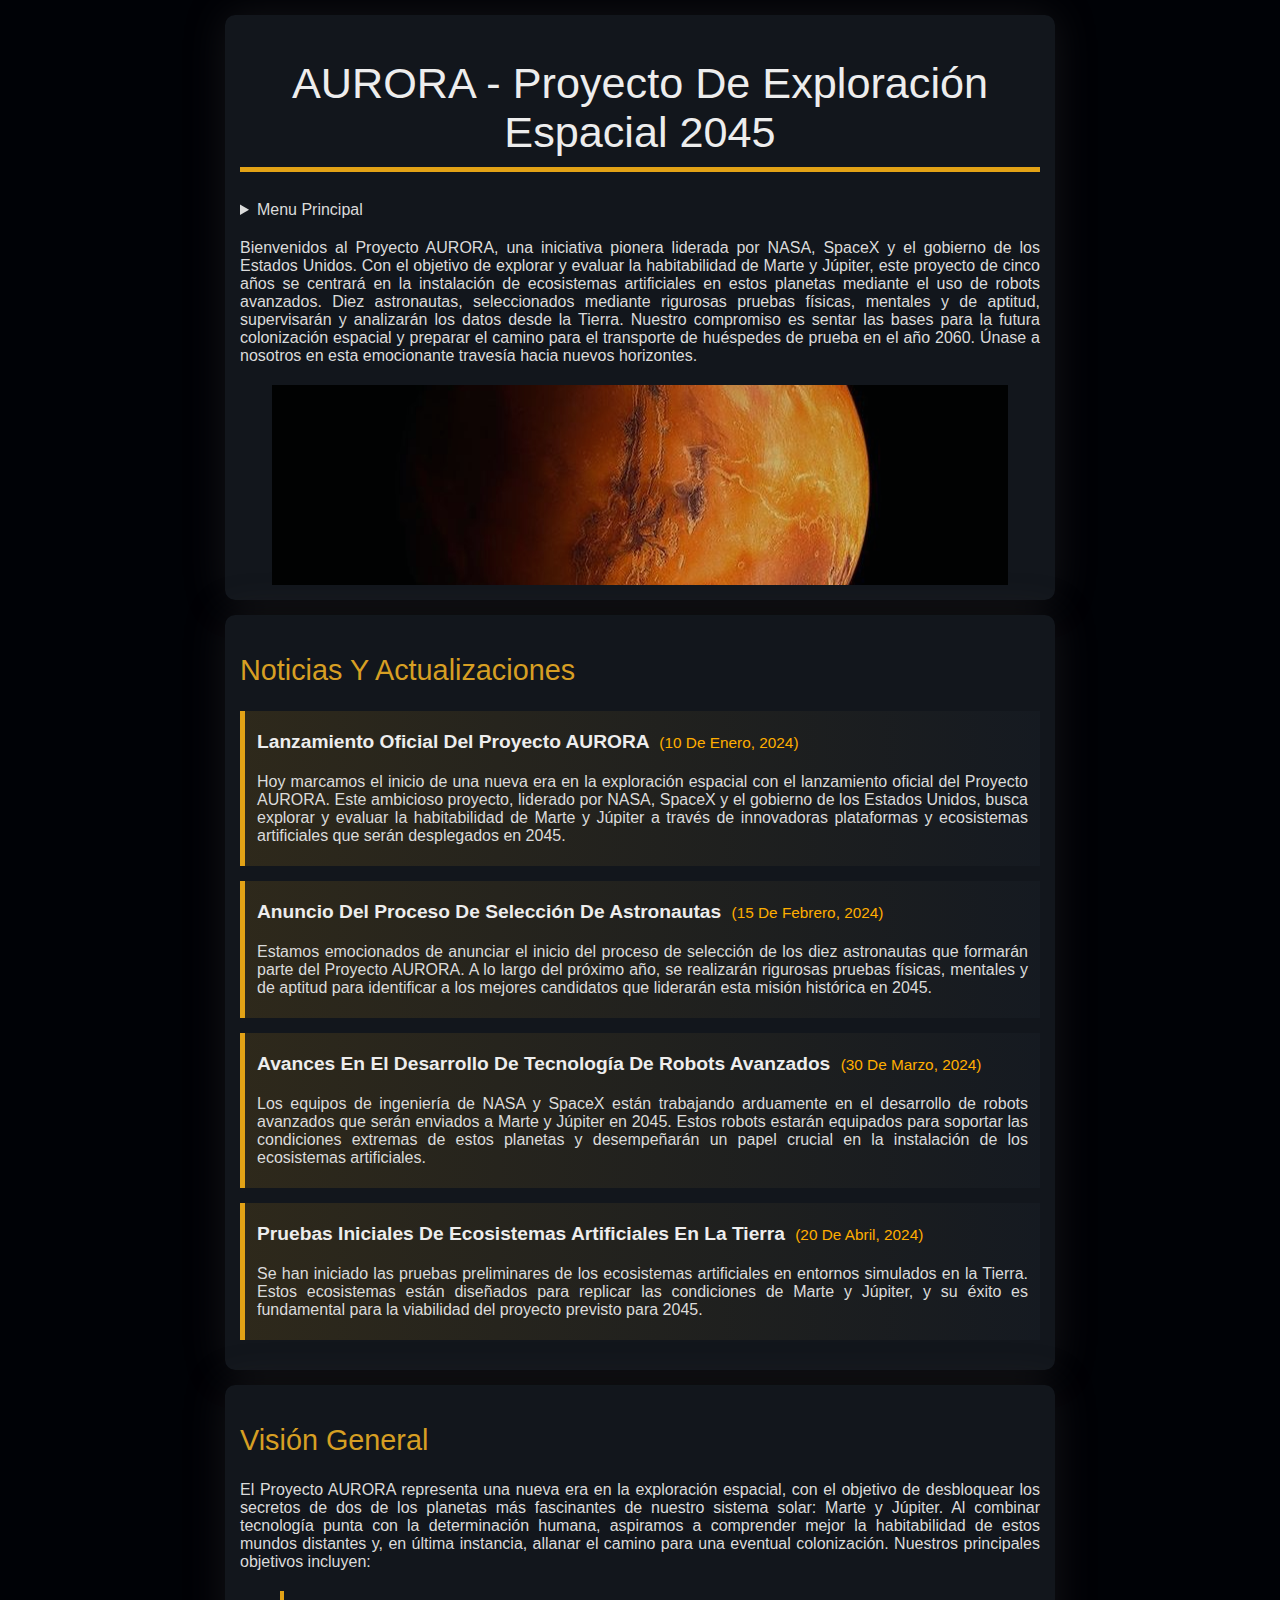
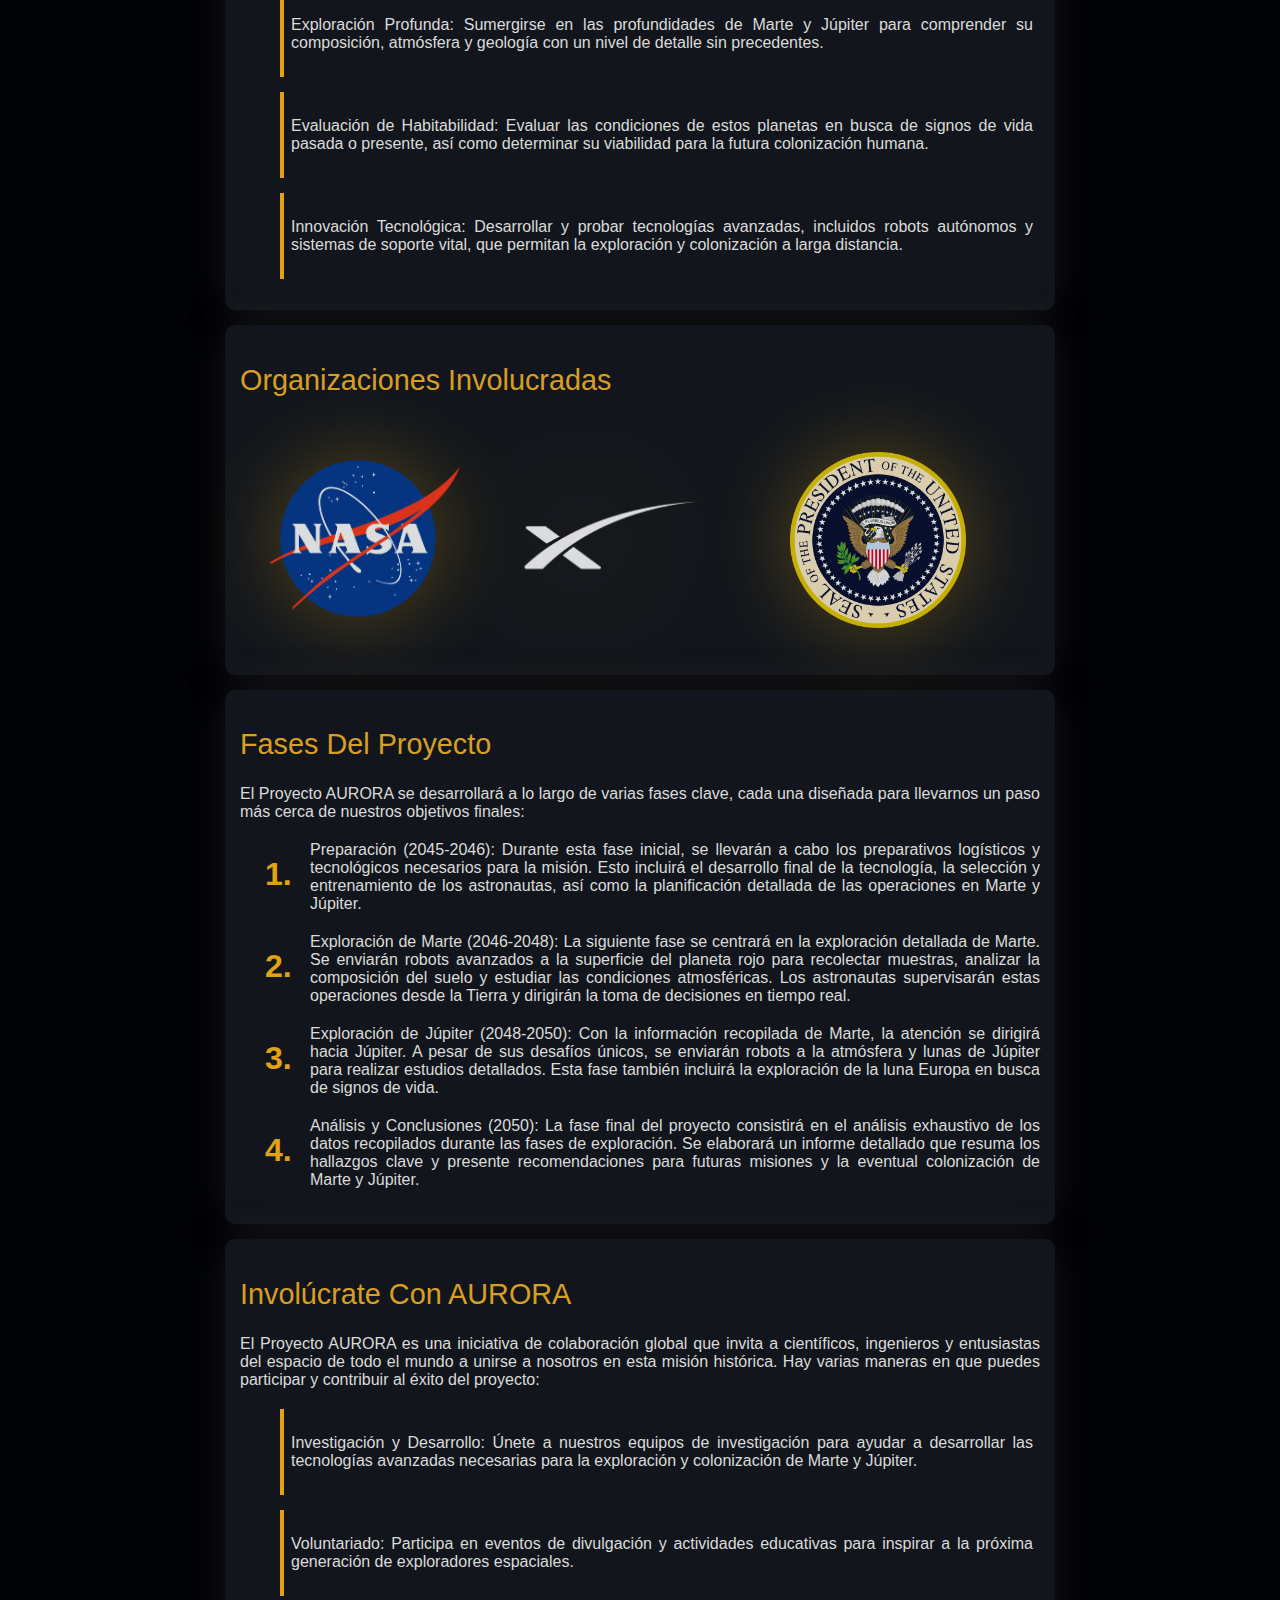
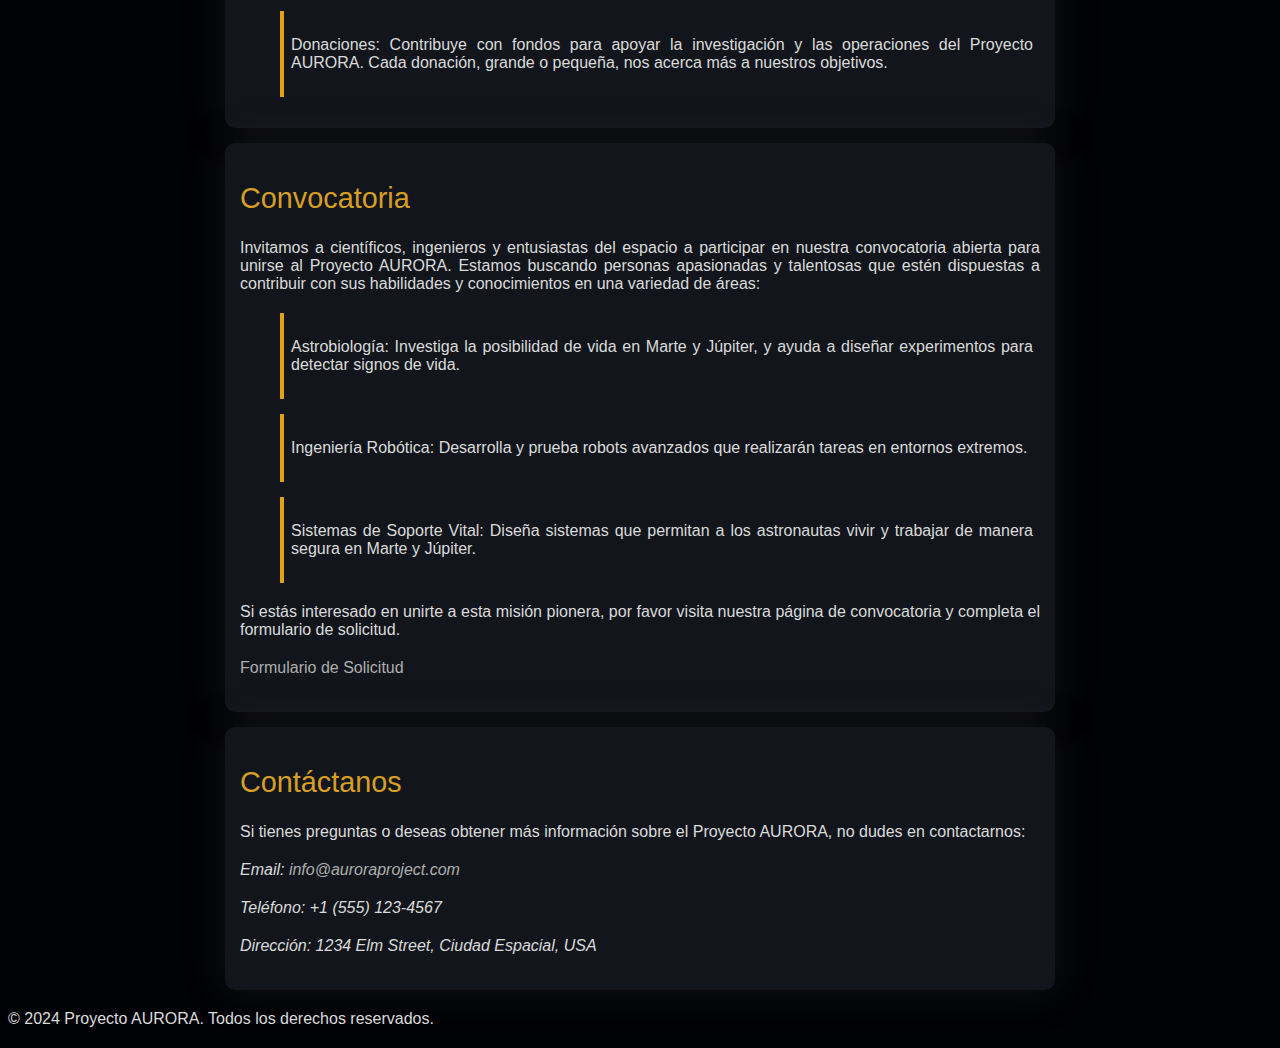
<file: index.html>
<!DOCTYPE html>
<html lang="es">
<head>
    <meta charset="UTF-8">
    <meta name="viewport" content="width=device-width, initial-scale=1.0">
    <meta name="description" content="Únete al Proyecto AURORA, una iniciativa pionera liderada por NASA, SpaceX y el gobierno de los Estados Unidos, para explorar la habitabilidad de Marte y Júpiter mediante tecnología avanzada y ecosistemas artificiales.">
    
    <title>AURORA</title>
    <link rel="stylesheet" href="styles.css">
    <link rel="icon" href="images/favicon.png" type="image/png">
</head>
<body>
    
    <!--Principal-->
    <header role="banner">
        <div class="section">
            <h1>AURORA - Proyecto de exploración espacial 2045</h1>
            <!--Menu-->
            <nav aria-label="Menu Principal">
                <details class="menu">
                    <summary class="menu-summary">Menu Principal</summary>
                    <ul class="menu">
                        <li class="menu-option"><a href="#not">Noticias y Actualizaciones</a></li>
                        <li class="menu-option"><a href="#vis">Visión General</a></li>
                        <li class="menu-option"><a href="#org">Organizaciones Involucradas</a></li>
                        <li class="menu-option"><a href="#fas">Fases del proyecto</a></li>
                        <li class="menu-option"><a href="#inv">Involúcrate con AURORA</a></li>
                        <li class="menu-option"><a href="#conv">Convocatoria</a></li>
                        <li class="menu-option"><a href="#cont">Contáctanos</a></li>
                    </ul>
                </details>
            </nav>
            <p>Bienvenidos al Proyecto AURORA, una iniciativa pionera liderada por NASA, SpaceX y el gobierno de los Estados Unidos. Con el objetivo de explorar y evaluar la habitabilidad de Marte y Júpiter, este proyecto de cinco años se centrará en la instalación de ecosistemas artificiales en estos planetas mediante el uso de robots avanzados. Diez astronautas, seleccionados mediante rigurosas pruebas físicas, mentales y de aptitud, supervisarán y analizarán los datos desde la Tierra. Nuestro compromiso es sentar las bases para la futura colonización espacial y preparar el camino para el transporte de huéspedes de prueba en el año 2060. Únase a nosotros en esta emocionante travesía hacia nuevos horizontes.</p>
            <!--<img src="images/imagen1.jpg" alt="Imagen de la luna."  >-->
            <div class="img"></div>
        </div>
    </header>

    <!--Noticias y actualizaciones-->
    <main role="main">
        <div class="section" id="not">
            <h2>Noticias y Actualizaciones</h2>
            <div class="new">
                <h3>Lanzamiento Oficial del Proyecto AURORA <span class="date">(10 de Enero, 2024)</span></h3>
                <p>Hoy marcamos el inicio de una nueva era en la exploración espacial con el lanzamiento oficial del Proyecto AURORA. Este ambicioso proyecto, liderado por NASA, SpaceX y el gobierno de los Estados Unidos, busca explorar y evaluar la habitabilidad de Marte y Júpiter a través de innovadoras plataformas y ecosistemas artificiales que serán desplegados en 2045.</p>
            </div>
            <div class="new">
                <h3>Anuncio del Proceso de Selección de Astronautas <span class="date">(15 de Febrero, 2024)</span></h3>
                <p>Estamos emocionados de anunciar el inicio del proceso de selección de los diez astronautas que formarán parte del Proyecto AURORA. A lo largo del próximo año, se realizarán rigurosas pruebas físicas, mentales y de aptitud para identificar a los mejores candidatos que liderarán esta misión histórica en 2045.</p>
            </div>
            <div class="new">
                <h3>Avances en el Desarrollo de Tecnología de Robots Avanzados <span class="date">(30 de Marzo, 2024)</span></h3>
                <p>Los equipos de ingeniería de NASA y SpaceX están trabajando arduamente en el desarrollo de robots avanzados que serán enviados a Marte y Júpiter en 2045. Estos robots estarán equipados para soportar las condiciones extremas de estos planetas y desempeñarán un papel crucial en la instalación de los ecosistemas artificiales.</p>
            </div>
            <div class="new">
                <h3>Pruebas Iniciales de Ecosistemas Artificiales en la Tierra <span class="date">(20 de Abril, 2024)</span></h3>
                <p>Se han iniciado las pruebas preliminares de los ecosistemas artificiales en entornos simulados en la Tierra. Estos ecosistemas están diseñados para replicar las condiciones de Marte y Júpiter, y su éxito es fundamental para la viabilidad del proyecto previsto para 2045.</p>
            </div>
        </div>

        <!--Vision general-->
        <div class="section" id="vis">
            <h2>Visión General</h2>
            <p>El Proyecto AURORA representa una nueva era en la exploración espacial, con el objetivo de desbloquear los secretos de dos de los planetas más fascinantes de nuestro sistema solar: Marte y Júpiter. Al combinar tecnología punta con la determinación humana, aspiramos a comprender mejor la habitabilidad de estos mundos distantes y, en última instancia, allanar el camino para una eventual colonización. Nuestros principales objetivos incluyen:</p>
            <ul class="list">
                <li class="list-item"><p><span>Exploración Profunda: </span>Sumergirse en las profundidades de Marte y Júpiter para comprender su composición, atmósfera y geología con un nivel de detalle sin precedentes.</p></li>
                <li class="list-item"><p><span>Evaluación de Habitabilidad: </span>Evaluar las condiciones de estos planetas en busca de signos de vida pasada o presente, así como determinar su viabilidad para la futura colonización humana.</p></li>
                <li class="list-item"><p><span>Innovación Tecnológica: </span>Desarrollar y probar tecnologías avanzadas, incluidos robots autónomos y sistemas de soporte vital, que permitan la exploración y colonización a larga distancia.</p></li>
            </ul>
        </div>

        <!--Organizaciones-->
        <div class="section" id="org">
            <h2>Organizaciones Involucradas</h2>
            <table class="table" role="presentation">
                <tr>
                    <td><img class="org-img" src="images/nasa.png" alt="Nasa"></td>
                    <td><img class="org-img-s" src="images/spacex.png" alt="SpaceX"></td>
                    <td><img class="org-img-u" src="images/usa.png" alt="Gobierno de USA"></td>
                </tr>
            </table>
        </div>

        <!--Fases del proyecto-->
        <div class="section" id="fas">
            <h2>Fases del proyecto</h2>
            <p>El Proyecto AURORA se desarrollará a lo largo de varias fases clave, cada una diseñada para llevarnos un paso más cerca de nuestros objetivos finales:</p>
            <ol class="list">
                <li class="list-item-ol"><p><span class="sub">Preparación (2045-2046): </span>Durante esta fase inicial, se llevarán a cabo los preparativos logísticos y tecnológicos necesarios para la misión. Esto incluirá el desarrollo final de la tecnología, la selección y entrenamiento de los astronautas, así como la planificación detallada de las operaciones en Marte y Júpiter.</p></li>
                <li class="list-item-ol"><p><span class="sub">Exploración de Marte (2046-2048): </span>La siguiente fase se centrará en la exploración detallada de Marte. Se enviarán robots avanzados a la superficie del planeta rojo para recolectar muestras, analizar la composición del suelo y estudiar las condiciones atmosféricas. Los astronautas supervisarán estas operaciones desde la Tierra y dirigirán la toma de decisiones en tiempo real.</p></li>
                <li class="list-item-ol"><p><span class="sub">Exploración de Júpiter (2048-2050): </span>Con la información recopilada de Marte, la atención se dirigirá hacia Júpiter. A pesar de sus desafíos únicos, se enviarán robots a la atmósfera y lunas de Júpiter para realizar estudios detallados. Esta fase también incluirá la exploración de la luna Europa en busca de signos de vida.</p></li>
                <li class="list-item-ol"><p><span class="sub">Análisis y Conclusiones (2050): </span>La fase final del proyecto consistirá en el análisis exhaustivo de los datos recopilados durante las fases de exploración. Se elaborará un informe detallado que resuma los hallazgos clave y presente recomendaciones para futuras misiones y la eventual colonización de Marte y Júpiter.</p></li>
            </ol>
        </div>

        <!--Involucrate-->
        <div class="section" id="inv">
            <h2>Involúcrate con AURORA</h2>
            <p>El Proyecto AURORA es una iniciativa de colaboración global que invita a científicos, ingenieros y entusiastas del espacio de todo el mundo a unirse a nosotros en esta misión histórica. Hay varias maneras en que puedes participar y contribuir al éxito del proyecto:</p>
            <ul class="list">
                <li class="list-item"><p><span>Investigación y Desarrollo: </span>Únete a nuestros equipos de investigación para ayudar a desarrollar las tecnologías avanzadas necesarias para la exploración y colonización de Marte y Júpiter.</p></li>
                <li class="list-item"><p><span>Voluntariado: </span>Participa en eventos de divulgación y actividades educativas para inspirar a la próxima generación de exploradores espaciales.</p></li>
                <li class="list-item"><p><span>Donaciones: </span>Contribuye con fondos para apoyar la investigación y las operaciones del Proyecto AURORA. Cada donación, grande o pequeña, nos acerca más a nuestros objetivos.</p></li>
            </ul>
        </div>

        <!--Convocatoria-->
        <div class="section" id="conv">
            <h2>Convocatoria</h2>
            <p>Invitamos a científicos, ingenieros y entusiastas del espacio a participar en nuestra convocatoria abierta para unirse al Proyecto AURORA. Estamos buscando personas apasionadas y talentosas que estén dispuestas a contribuir con sus habilidades y conocimientos en una variedad de áreas:</p>
            <ul class="list">
                <li class="list-item"><p><span>Astrobiología: </span>Investiga la posibilidad de vida en Marte y Júpiter, y ayuda a diseñar experimentos para detectar signos de vida.</p></li>
                <li class="list-item"><p><span>Ingeniería Robótica: </span>Desarrolla y prueba robots avanzados que realizarán tareas en entornos extremos.</p></li>
                <li class="list-item"><p><span>Sistemas de Soporte Vital: </span>Diseña sistemas que permitan a los astronautas vivir y trabajar de manera segura en Marte y Júpiter.</p></li>
            </ul>
            <p>Si estás interesado en unirte a esta misión pionera, por favor visita nuestra página de convocatoria y completa el formulario de solicitud.</p>
            <p><a href="solicitud.html">Formulario de Solicitud</a></p>
        </div>

        <!--Contactanos-->
        <div class="section" id="cont">
            <h2>Contáctanos</h2>
            <p>Si tienes preguntas o deseas obtener más información sobre el Proyecto AURORA, no dudes en contactarnos:</p>
            <address class="list">
                <p>Email: <a href="mailto:info@auroraproject.com">info@auroraproject.com</a></p>
                <p>Teléfono: +1 (555) 123-4567</p>
                <p>Dirección: 1234 Elm Street, Ciudad Espacial, USA</p>
            </address>
        </div>
    </main>
    <footer role="contentinfo">
        <p>&copy; 2024 Proyecto AURORA. Todos los derechos reservados.</p>
    </footer>
</body>
</html>
</file>
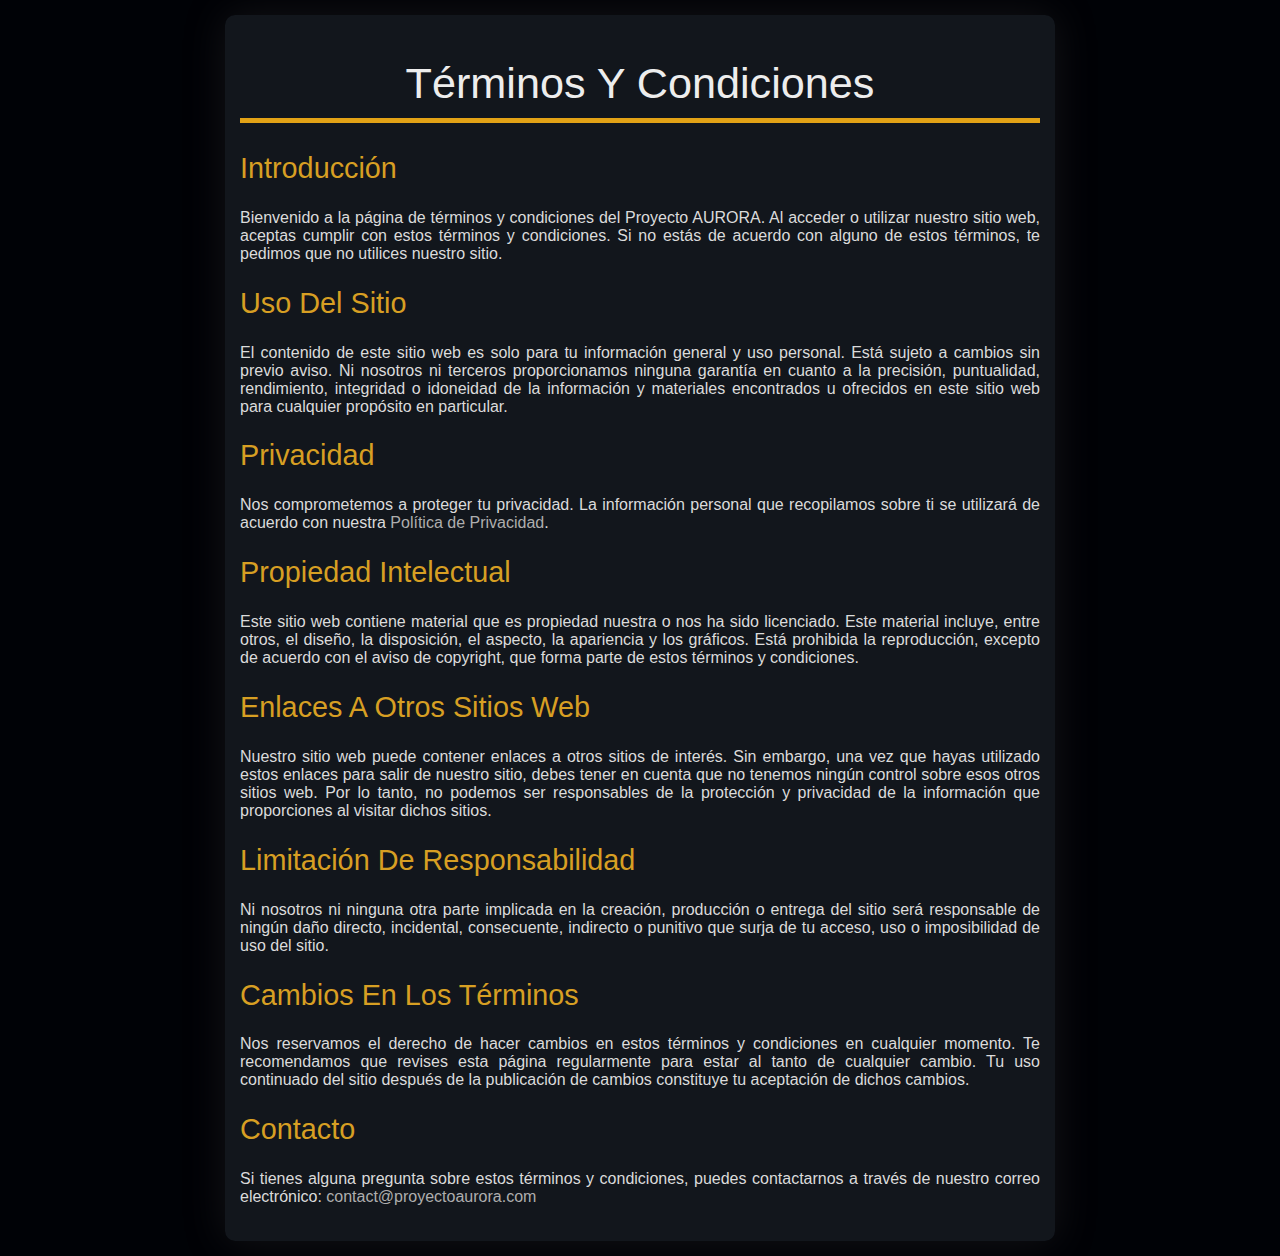
<file: terms.html>
<!DOCTYPE html>
<html lang="es">
<head>
    <meta charset="UTF-8">
    <meta name="viewport" content="width=device-width, initial-scale=1.0">
    <title>Términos y Condiciones - AURORA</title>
    <link rel="stylesheet" href="styles.css">
</head>
<body>
    <div class="section">
        <h1>Términos y Condiciones</h1>
        <h2>Introducción</h2>
        <p>Bienvenido a la página de términos y condiciones del Proyecto AURORA. Al acceder o utilizar nuestro sitio web, aceptas cumplir con estos términos y condiciones. Si no estás de acuerdo con alguno de estos términos, te pedimos que no utilices nuestro sitio.</p>
        
        <h2>Uso del Sitio</h2>
        <p>El contenido de este sitio web es solo para tu información general y uso personal. Está sujeto a cambios sin previo aviso. Ni nosotros ni terceros proporcionamos ninguna garantía en cuanto a la precisión, puntualidad, rendimiento, integridad o idoneidad de la información y materiales encontrados u ofrecidos en este sitio web para cualquier propósito en particular.</p>
        
        <h2>Privacidad</h2>
        <p>Nos comprometemos a proteger tu privacidad. La información personal que recopilamos sobre ti se utilizará de acuerdo con nuestra <a href="privacy.html">Política de Privacidad</a>.</p>
        
        <h2>Propiedad Intelectual</h2>
        <p>Este sitio web contiene material que es propiedad nuestra o nos ha sido licenciado. Este material incluye, entre otros, el diseño, la disposición, el aspecto, la apariencia y los gráficos. Está prohibida la reproducción, excepto de acuerdo con el aviso de copyright, que forma parte de estos términos y condiciones.</p>
        
        <h2>Enlaces a Otros Sitios Web</h2>
        <p>Nuestro sitio web puede contener enlaces a otros sitios de interés. Sin embargo, una vez que hayas utilizado estos enlaces para salir de nuestro sitio, debes tener en cuenta que no tenemos ningún control sobre esos otros sitios web. Por lo tanto, no podemos ser responsables de la protección y privacidad de la información que proporciones al visitar dichos sitios.</p>
        
        <h2>Limitación de Responsabilidad</h2>
        <p>Ni nosotros ni ninguna otra parte implicada en la creación, producción o entrega del sitio será responsable de ningún daño directo, incidental, consecuente, indirecto o punitivo que surja de tu acceso, uso o imposibilidad de uso del sitio.</p>
        
        <h2>Cambios en los Términos</h2>
        <p>Nos reservamos el derecho de hacer cambios en estos términos y condiciones en cualquier momento. Te recomendamos que revises esta página regularmente para estar al tanto de cualquier cambio. Tu uso continuado del sitio después de la publicación de cambios constituye tu aceptación de dichos cambios.</p>
        
        <h2>Contacto</h2>
        <p>Si tienes alguna pregunta sobre estos términos y condiciones, puedes contactarnos a través de nuestro correo electrónico: <a href="mailto:contact@proyectoaurora.com">contact@proyectoaurora.com</a></p>
    </div>
</body>
</html>
</file>
<file: styles.css>
body{
    font-family: sans-serif;
    background-color: #000206;
    color: #DBDBDB;
    padding: 0;
}

.section{
    background-color: #161B22cc;
    padding: 15px;
    margin: 15px auto;
    width: 90%;
    max-width: 800px;
    border-radius: 10px;
    box-shadow: 0 0 40px #4c494344;
}
.new{
    margin: 15px 0;
    padding: 1px 12px;
    border-left: 5px solid #E2A216;
    background: linear-gradient(to right,#E2A21622,#161B22CC );
}

.menu-summary{
    margin-top: 20px;
    font-size: 1em;
}

h1{
    color: #EDEDED;
    font-size: 2.7em;
    font-weight: 400;
    text-transform: capitalize;
    text-align: center;
    padding-bottom: 10px;
    border-bottom: 5px solid #E2A216;
}

h2{
    color: #D79F23;
    font-size: 1.8em;
    font-weight: 100;
    text-transform:capitalize;
    text-align: left;

}

h3{
    color: #EDEDED;
    font-size: 1.2em;
    font-weight: bold;
    text-transform:capitalize;
    text-align: left;
}

p{
    text-align: justify;
    margin: 20px auto;
}

.date{
    font-weight: 100;
    font-size: 0.8em;
    color: #ffae00;
    margin-left: 5px;
}

.list-item, .menu-option, ul li{
    list-style: none;

    padding: 5PX 7px;
    margin: 15px 0;
    border-left: 4px solid #E2A216;
}

.list-item-ol{
    list-style: none;

}
ol {
    counter-reset: item; /* Resetea el contador de elementos */
}

ol li {
    position: relative;
    margin-bottom: 10px; /* Espacio entre elementos */
    padding-left: 30px; /* Espacio para el número */
}

ol li::before {
    
    content: counter(item) "."; /* Añade el número seguido de un punto */
    counter-increment: item; /* Incrementa el contador */
    position: absolute;
    left: -15px;
    top: 15px;
    color: #E2A216; /* Color del número */
    font-weight: bold; /* Negrita para el número */
    font-size: 2em; /* Tamaño del número */
}

.img{
    background-image: url(images/imagen1.jpg);
    width: 100%;
    height: 200px;
    object-fit:cover;
    opacity: 0.9;
    position:sticky;
    /*background-size:cover;*/
    background-position: center;
    background-repeat: no-repeat;
    /*background-position: fixed;*/

}


table{
    width: 100%;
    margin: auto;
    border-spacing: 15px;

}

td{
    padding: 15px 0;
    box-sizing: border-box;
    

}

th{

    padding-top: 15px;
    padding: 0 15px;

    color: #aeaeae;
}


.org-img{
    filter: drop-shadow(0 0 40px #E2A21666);
    box-sizing: border-box;
    display: block;
    width: 95%;
    margin: auto;
    opacity: 0.85;

    
}


.org-img-u{
    filter: drop-shadow(0 0 40px #E2A21666);
    box-sizing: border-box;
    display: block;
    width: 60%;
    margin: auto;
    opacity: 0.85;

}
.org-img-s{
    filter: drop-shadow(10px 0 80px #E2A21699);
    box-sizing: border-box;
    display: block;
    margin: auto;
    padding-left: 25px;
    width: 100%;
    opacity: 0.85;

}

.menu-option{
    color: #5d90fe;
    padding-top: 5px;
}


a{
    color: #aeaeae;
    text-decoration: none;
}

form{
    background: transparent;
    padding: 10px 10px;
    max-width: 600px;
    margin: auto;
    box-shadow: 0 0 55px 0 #fff2;
    border-radius: 8px;
    margin-top: 50px;
    font-size: 14px;
    color: #eee;
}
label{
    width: 100%;
    margin-bottom: 10px;
    line-height: 2;
}

input,select,textarea{
    width: 100%;
    box-sizing: border-box;
    padding: 6px 12px;
    border: none;
    border-left: 4px solid #777;
    background-color: transparent;
    border-radius: 4px;
    border-color: #E2A216;
    
    
    margin: 0;
    font-size: 1em;
    color: #aaa;
    margin-bottom: 20px;
}
.checkbox{
    width: auto;
    height: 10px;
    margin-left: 5px;
}
textarea{
    resize: none;
    min-width: 100%;
    min-height: 100px;
    
    font-family: sans-serif;
    padding: 6px 12px;
    
}
.terms{
    color:#5d90fe;
    font-size: 1em;
}

.submit{
    width: 100%;
    box-sizing: border-box;
    padding: 6px 12px;
    border: none;
    border: 4px solid #777;
    background-color: transparent;
    border-radius: 4px;
    border-color: #E2A216;
    
    
    margin: 0;
    font-size: 1em;
    color: #aaa;
    margin-bottom: 20px;
}

.fieldset{
    margin-bottom: 15px;
    padding: 25px 25px;
    border: 3px solid #E2A21622;
    border-radius: 10px;
    
}

legend{
    color: #aeaeae;
    font-size: 1.5em;
    padding: 0 10px;
}



paleta{
    color: #E2A216;
    color: #ffae00;
    color: #D79F23;
    color: #000206;
    color: #DBDBDB;
    color: #EDEDED;
    color: #aeaeae;
    color: #235BD6;
    color: #5d90fe;

}
</file>
